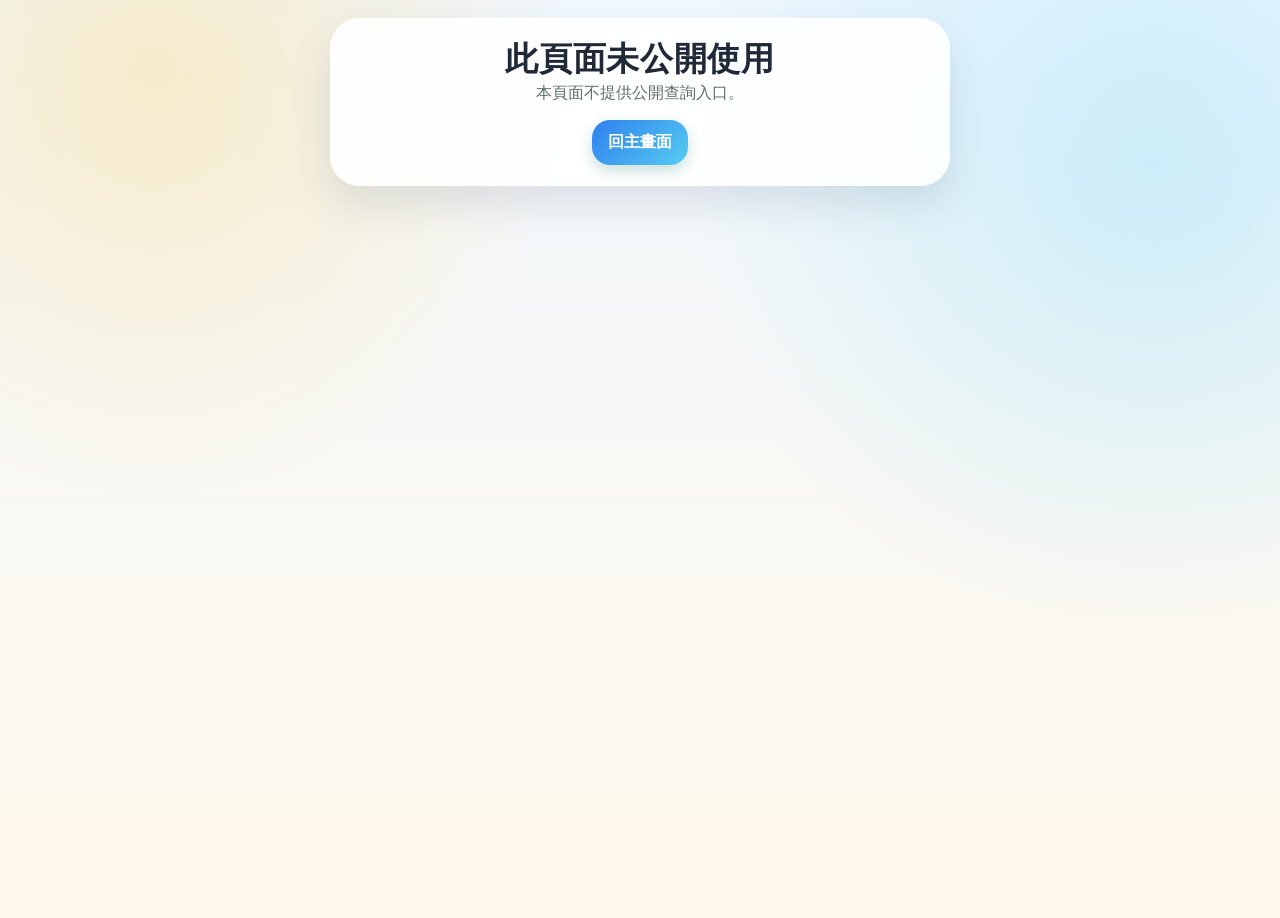
<file: admin.html>
<!DOCTYPE html>
<html lang="zh-Hant">
<head>
  <meta charset="UTF-8">
  <meta name="viewport" content="width=device-width, initial-scale=1.0">
  <title>此頁面未開放｜慈濟大學微笑漣漪系統</title>
  <link rel="stylesheet" href="styles.css">
</head>
<body>
  <div class="page-shell narrow-shell">
    <main class="content-card centered-card">
      <h1 class="page-title">此頁面未公開使用</h1>
      <p class="description">本頁面不提供公開查詢入口。</p>
      <div class="action-row">
        <a href="index.html" class="btn btn-primary">回主畫面</a>
      </div>
    </main>
  </div>
</body>
</html>
</file>
<file: styles.css>
:root {
  --bg: #f4f8f7;
  --card: #ffffff;
  --text: #172522;
  --muted: #5c6f69;
  --line: #dce8e4;
  --primary: #17745f;
  --primary-dark: #0f5747;
  --accent: #d7892f;
  --accent-dark: #a96416;
  --soft-primary: #e9f5f1;
  --soft-accent: #fff2df;
  --danger: #b42318;
  --warn: #8a5a00;
  --success: #0f6b50;
  --shadow: 0 12px 32px rgba(30, 65, 55, 0.12);
}

* { box-sizing: border-box; }
html { font-size: 16px; }
body {
  margin: 0;
  min-height: 100vh;
  background: radial-gradient(circle at top left, #fff9ec 0, transparent 260px), var(--bg);
  color: var(--text);
  font-family: "Noto Sans TC", "Microsoft JhengHei", "PingFang TC", system-ui, -apple-system, BlinkMacSystemFont, "Segoe UI", sans-serif;
  line-height: 1.55;
}

.page-shell {
  width: min(1040px, calc(100% - 28px));
  margin: 18px auto 32px;
}
.narrow-shell { width: min(620px, calc(100% - 24px)); }

.hero-card,
.content-card {
  background: rgba(255,255,255,0.95);
  border: 1px solid var(--line);
  border-radius: 22px;
  box-shadow: var(--shadow);
}
.hero-card {
  display: grid;
  grid-template-columns: 1fr auto;
  gap: 16px;
  align-items: center;
  padding: 20px;
  margin-bottom: 14px;
}
.hero-main { display: flex; gap: 14px; align-items: center; }
.logo-badge {
  width: 54px;
  height: 54px;
  display: grid;
  place-items: center;
  border-radius: 18px;
  background: var(--soft-primary);
  font-size: 30px;
}
.hero-title-zh,
.page-title {
  margin: 0;
  font-size: clamp(1.45rem, 3vw, 2.05rem);
  line-height: 1.2;
  letter-spacing: .02em;
}
.hero-meta, .hero-title-en, .description, .slogan { margin: 3px 0; }
.hero-meta { color: var(--primary-dark); font-weight: 700; }
.hero-title-en { color: var(--muted); font-size: .95rem; }
.description { color: var(--muted); }
.tight-text { margin-top: 4px; margin-bottom: 10px; }
.slogan { color: var(--accent-dark); font-weight: 700; }
.entry-qr-card {
  width: 172px;
  padding: 10px;
  border: 1px solid var(--line);
  border-radius: 16px;
  background: #fbfdfc;
  text-align: center;
}
.entry-qr-title { font-size: .84rem; color: var(--muted); margin-bottom: 6px; }
.small-qr { display: inline-block; }
.entry-qr-url { margin-top: 6px; font-size: .68rem; color: var(--muted); word-break: break-all; }

.content-card { padding: 20px; }
.compact-card { padding: 18px; }
.centered-card { text-align: center; }
.welcome-block { margin-bottom: 12px; }
.welcome-block h2 { margin: 0 0 4px; font-size: 1.15rem; }
.welcome-block p { margin: 0; color: var(--muted); }

.stats-strip { margin: 10px 0 14px; }
.stats-card {
  padding: 12px 14px;
  border-radius: 16px;
  background: linear-gradient(135deg, var(--soft-primary), #fff);
  border: 1px solid var(--line);
}
.stats-label { font-size: .88rem; color: var(--muted); }
.stats-value { font-size: 2rem; font-weight: 800; color: var(--primary-dark); line-height: 1.15; }
.stats-unit { margin-left: 4px; font-size: .95rem; color: var(--muted); }

.field-label,
.mini-label {
  display: block;
  margin-bottom: 6px;
  color: var(--primary-dark);
  font-weight: 800;
  font-size: .9rem;
}
.mt-18 { margin-top: 14px; }
.account-input-wrap {
  display: flex;
  align-items: center;
  gap: 8px;
  padding: 8px 10px;
  border: 1px solid var(--line);
  border-radius: 14px;
  background: #fff;
}
input {
  width: 100%;
  min-width: 0;
  border: 1px solid var(--line);
  border-radius: 12px;
  padding: 10px 12px;
  font: inherit;
  color: var(--text);
  background: #fff;
}
.account-input-wrap input { border: 0; padding: 6px 4px; outline: none; }
.fixed-domain { color: var(--muted); white-space: nowrap; font-size: .9rem; }
.input-hint { margin: 6px 0 0; color: var(--muted); font-size: .85rem; }

.current-account-card {
  display: flex;
  justify-content: space-between;
  align-items: center;
  gap: 12px;
  padding: 12px;
  border-radius: 16px;
  background: #fbfdfc;
  border: 1px solid var(--line);
}
.current-nickname-text { font-size: 1.25rem; font-weight: 800; }
.current-account-text { color: var(--muted); font-size: .92rem; }

.main-actions,
.action-row {
  display: flex;
  gap: 10px;
  justify-content: center;
  flex-wrap: wrap;
  margin-top: 14px;
}
.compact-row { justify-content: flex-start; }
.btn {
  appearance: none;
  border: 0;
  border-radius: 14px;
  padding: 10px 16px;
  font: inherit;
  font-weight: 800;
  text-decoration: none;
  cursor: pointer;
  display: inline-flex;
  justify-content: center;
  align-items: center;
  min-height: 42px;
  transition: transform .12s ease, opacity .12s ease, box-shadow .12s ease;
}
.btn:hover { transform: translateY(-1px); }
.btn:disabled { opacity: .48; cursor: not-allowed; transform: none; }
.btn-big { min-width: 190px; font-size: 1.02rem; }
.btn-primary { background: var(--primary); color: #fff; box-shadow: 0 6px 14px rgba(23,116,95,.22); }
.btn-primary:hover { background: var(--primary-dark); }
.btn-accent { background: var(--accent); color: #fff; box-shadow: 0 6px 14px rgba(215,137,47,.24); }
.btn-accent:hover { background: var(--accent-dark); }
.btn-secondary { background: #eef5f3; color: var(--primary-dark); border: 1px solid var(--line); }
.btn-feedback { background: var(--soft-accent); color: #613600; border: 1px solid #f0d1a6; width: 100%; }

.status-message {
  min-height: 24px;
  margin: 12px 0 0;
  color: var(--muted);
  font-weight: 700;
}
.status-message.success { color: var(--success); }
.status-message.error { color: var(--danger); }
.status-message.warn { color: var(--warn); }
.hidden { display: none !important; }

.leaderboard-section {
  display: grid;
  grid-template-columns: repeat(2, minmax(0, 1fr));
  gap: 12px;
  margin-top: 16px;
}
.leaderboard-card {
  padding: 14px;
  border-radius: 18px;
  border: 1px solid var(--line);
}
.leaderboard-card-primary-light { background: #f1faf6; }
.leaderboard-card-accent-light { background: #fff8ed; }
.leaderboard-card h3 { margin: 0 0 8px; font-size: 1.02rem; }
.leaderboard-list { margin: 0; padding-left: 0; list-style: none; }
.leaderboard-list li {
  display: grid;
  grid-template-columns: 32px 1fr auto;
  gap: 8px;
  padding: 6px 0;
  border-bottom: 1px dashed rgba(0,0,0,.08);
}
.rank-order { color: var(--muted); }
.rank-name { font-weight: 800; }
.rank-count { color: var(--primary-dark); font-weight: 800; }
.leaderboard-placeholder { color: var(--muted); }

.qr-profile-card {
  display: inline-block;
  min-width: 260px;
  margin: 8px auto 12px;
  padding: 10px 14px;
  border-radius: 16px;
  background: var(--soft-primary);
  border: 1px solid var(--line);
}
.qr-nickname-display { font-size: 1.35rem; font-weight: 900; }
.qr-account-display { color: var(--muted); font-size: .92rem; }
.my-qr-box {
  width: fit-content;
  margin: 0 auto;
  padding: 12px;
  border-radius: 18px;
  background: #fff;
  border: 1px solid var(--line);
}

.live-notice-panel {
  margin: 14px auto 0;
  padding: 12px 14px;
  border-radius: 18px;
  background: linear-gradient(135deg, #fff7dc, #ffffff);
  border: 1px solid #ecd28b;
  text-align: left;
  max-width: 460px;
}
.live-notice-title { color: #8a5a00; font-size: .86rem; font-weight: 900; }
.live-notice-text { margin-top: 3px; color: var(--text); font-size: 1.04rem; font-weight: 800; }
.notice-pop { animation: noticePop .42s ease both; }
@keyframes noticePop {
  0% { transform: scale(.97); opacity: .55; }
  100% { transform: scale(1); opacity: 1; }
}

.scanner-box {
  overflow: hidden;
  border-radius: 18px;
  border: 1px solid var(--line);
  background: #0f1816;
  margin: 12px 0;
}
.scan-result-block {
  padding: 12px;
  border-radius: 18px;
  background: #fbfdfc;
  border: 1px solid var(--line);
}
.target-account-text { font-size: 1.2rem; font-weight: 900; }
.feedback-grid {
  display: grid;
  grid-template-columns: repeat(2, minmax(0, 1fr));
  gap: 10px;
  margin-top: 10px;
}

.admin-query-grid {
  display: grid;
  grid-template-columns: 1fr 220px;
  gap: 12px;
  align-items: end;
}
.records-card { margin-top: 16px; }
.records-summary { margin: 4px 0 10px; color: var(--muted); font-weight: 700; }
.records-table-wrap { overflow-x: auto; border: 1px solid var(--line); border-radius: 14px; }
.records-table { width: 100%; border-collapse: collapse; min-width: 760px; background: #fff; }
.records-table th, .records-table td { padding: 9px 10px; border-bottom: 1px solid var(--line); text-align: left; font-size: .9rem; }
.records-table th { background: var(--soft-primary); color: var(--primary-dark); }
.table-placeholder { text-align: center !important; color: var(--muted); }

@media (max-width: 760px) {
  .page-shell { width: min(100% - 18px, 1040px); margin-top: 10px; }
  .hero-card { grid-template-columns: 1fr; padding: 16px; }
  .entry-qr-card { width: 100%; }
  .content-card { padding: 16px; }
  .leaderboard-section,
  .admin-query-grid,
  .feedback-grid { grid-template-columns: 1fr; }
  .current-account-card { align-items: flex-start; flex-direction: column; }
  .btn-big { width: 100%; min-width: 0; }
  .account-input-wrap { flex-direction: column; align-items: stretch; gap: 4px; }
  .fixed-domain { padding-left: 4px; }
}


/* =========================================================
   P04 V2.8 Theme: 遊戲化教育風 80% + Apple 專業風 20%
   ========================================================= */
:root {
  --p04-blue: #2f80ed;
  --p04-sky: #56ccf2;
  --p04-yellow: #ffd166;
  --p04-orange: #ff8a3d;
  --p04-green: #2fbf71;
  --p04-ink: #1f2937;
  --p04-muted: #6b7280;
  --p04-card: rgba(255, 255, 255, 0.86);
  --p04-line: rgba(31, 41, 55, 0.10);
}

body {
  font-family: -apple-system, BlinkMacSystemFont, "Segoe UI", "Noto Sans TC", sans-serif;
  background:
    radial-gradient(circle at 12% 8%, rgba(255, 209, 102, 0.34), transparent 30%),
    radial-gradient(circle at 90% 18%, rgba(86, 204, 242, 0.26), transparent 34%),
    linear-gradient(180deg, #f1f8ff 0%, #fff8ea 100%);
  color: var(--p04-ink);
}

.page-shell { max-width: 1080px; }

.hero-card, .content-card, .leaderboard-card, .current-account-card, .record-panel {
  backdrop-filter: blur(14px);
  -webkit-backdrop-filter: blur(14px);
  border: 1px solid rgba(255,255,255,0.72);
  box-shadow: 0 18px 42px rgba(45, 64, 90, 0.13);
}

.hero-card {
  border-radius: 30px;
  background: linear-gradient(135deg, rgba(255,255,255,0.92), rgba(238,248,255,0.82));
  border-top: 5px solid var(--p04-yellow);
}

.logo-badge {
  background: linear-gradient(135deg, #ffd166, #ff8a3d);
  box-shadow: 0 12px 24px rgba(255, 138, 61, 0.24);
}

.hero-title-zh { letter-spacing: 0.02em; }
.hero-title-en { color: var(--p04-blue); font-weight: 800; }
.slogan {
  display: inline-block;
  padding: 8px 12px;
  border-radius: 999px;
  background: rgba(255, 209, 102, 0.22);
  color: #9a5b00;
  font-weight: 800;
}

.content-card {
  border-radius: 30px;
  background: rgba(255,255,255,0.88);
}

.stats-card {
  background: linear-gradient(135deg, #ffffff, #eef8ff);
  border: 2px solid rgba(47,128,237,0.14);
  border-radius: 24px;
}

.stats-value { color: var(--p04-orange); }

.btn {
  border-radius: 18px;
  font-weight: 900;
  transition: transform 160ms ease, box-shadow 160ms ease, filter 160ms ease;
}

.btn:hover { transform: translateY(-2px); filter: saturate(1.05); }
.btn-primary { background: linear-gradient(135deg, var(--p04-blue), var(--p04-sky)); }
.btn-accent { background: linear-gradient(135deg, var(--p04-orange), #ffb84d); }
.btn-secondary { background: #f3f6fb; color: var(--p04-ink); }

.game-dashboard-section {
  display: grid;
  grid-template-columns: repeat(2, minmax(0, 1fr));
  gap: 16px;
}

.leaderboard-card {
  border-radius: 24px;
  background: rgba(255,255,255,0.86);
}

.leaderboard-card h3 {
  font-weight: 900;
  color: var(--p04-blue);
}

.leaderboard-list li {
  border-radius: 14px;
  margin-bottom: 8px;
  background: rgba(248,250,252,0.94);
  border: 1px solid var(--p04-line);
}

.rank-order {
  color: var(--p04-orange);
  font-weight: 950;
}

.my-records-section {
  margin-top: 22px;
  padding-top: 6px;
}

.my-records-header {
  text-align: center;
  margin: 10px auto 16px;
}

.section-kicker {
  display: inline-flex;
  align-items: center;
  gap: 6px;
  padding: 6px 12px;
  border-radius: 999px;
  background: rgba(47,128,237,0.10);
  color: var(--p04-blue);
  font-size: 0.78rem;
  font-weight: 900;
  letter-spacing: 0.05em;
  text-transform: uppercase;
}

.my-records-header h2 {
  margin: 8px 0 4px;
  font-size: 1.35rem;
  font-weight: 950;
  color: var(--p04-ink);
}

.my-records-header p {
  margin: 0;
  color: var(--p04-muted);
  font-size: 0.92rem;
}

.my-records-grid {
  display: grid;
  grid-template-columns: repeat(2, minmax(0, 1fr));
  gap: 16px;
}

.record-panel {
  border-radius: 26px;
  padding: 16px;
  background: rgba(255,255,255,0.90);
  position: relative;
  overflow: hidden;
}

.record-panel::before {
  content: "";
  position: absolute;
  inset: 0 auto auto 0;
  width: 100%;
  height: 6px;
  background: linear-gradient(90deg, var(--p04-yellow), var(--p04-sky));
}

.record-panel-title-row {
  display: flex;
  align-items: center;
  gap: 12px;
  margin-bottom: 12px;
}

.record-icon {
  width: 44px;
  height: 44px;
  display: grid;
  place-items: center;
  border-radius: 16px;
  background: linear-gradient(135deg, rgba(255,209,102,.55), rgba(86,204,242,.35));
  font-size: 1.45rem;
}

.record-panel h3 {
  margin: 0;
  font-size: 1.05rem;
  font-weight: 950;
  color: var(--p04-ink);
}

.record-panel p {
  margin: 3px 0 0;
  color: var(--p04-muted);
  font-size: 0.84rem;
}

.record-table {
  width: 100%;
  border-collapse: separate;
  border-spacing: 0;
  overflow: hidden;
  border-radius: 16px;
  font-size: 0.88rem;
  border: 1px solid var(--p04-line);
}

.record-table th {
  background: #eef7ff;
  color: #1769c2;
  text-align: left;
  padding: 9px 8px;
  font-weight: 950;
}

.record-table td {
  padding: 10px 8px;
  border-top: 1px solid rgba(31,41,55,0.07);
  vertical-align: top;
}

.record-table tr:nth-child(even) td { background: rgba(255, 248, 232, 0.55); }

.record-pill {
  display: inline-block;
  margin-right: 6px;
  padding: 3px 8px;
  border-radius: 999px;
  background: rgba(47,128,237,0.10);
  color: var(--p04-blue);
  font-size: 0.78rem;
  font-weight: 900;
}

.record-pagination {
  display: flex;
  align-items: center;
  justify-content: space-between;
  gap: 8px;
  margin-top: 12px;
  font-size: 0.86rem;
  color: var(--p04-muted);
}

.record-pagination button {
  border: 0;
  border-radius: 999px;
  padding: 8px 12px;
  background: linear-gradient(135deg, var(--p04-blue), var(--p04-sky));
  color: white;
  font-weight: 900;
  cursor: pointer;
}

.record-pagination button:disabled {
  opacity: 0.42;
  cursor: not-allowed;
}

.record-empty, .record-error {
  padding: 16px;
  border-radius: 16px;
  text-align: center;
  background: #f8fafc;
  color: var(--p04-muted);
  border: 1px dashed rgba(31,41,55,0.16);
}

.record-error {
  background: #fff1f2;
  color: #c62828;
}

@media (max-width: 760px) {
  .game-dashboard-section, .my-records-grid { grid-template-columns: 1fr; }
  .record-table { font-size: 0.82rem; }
  .record-table th, .record-table td { padding: 8px 6px; }
}
</file>
